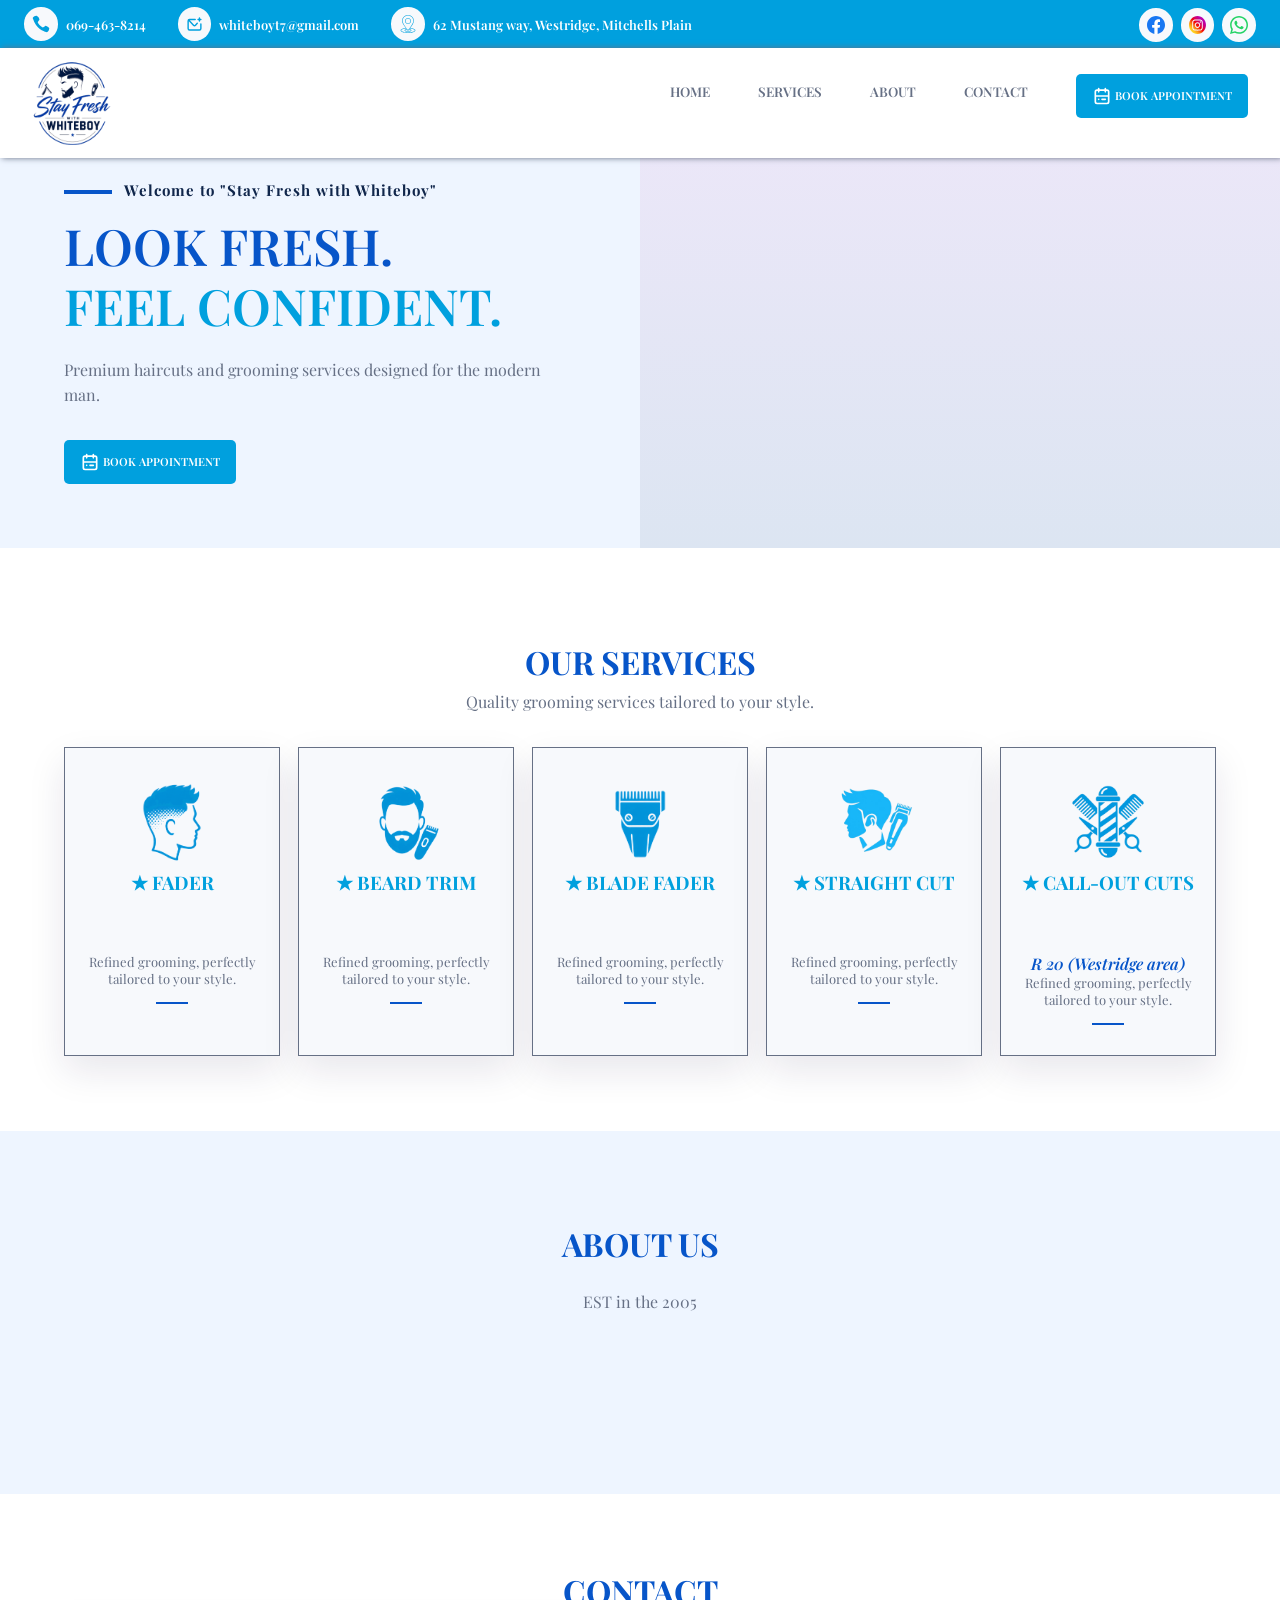
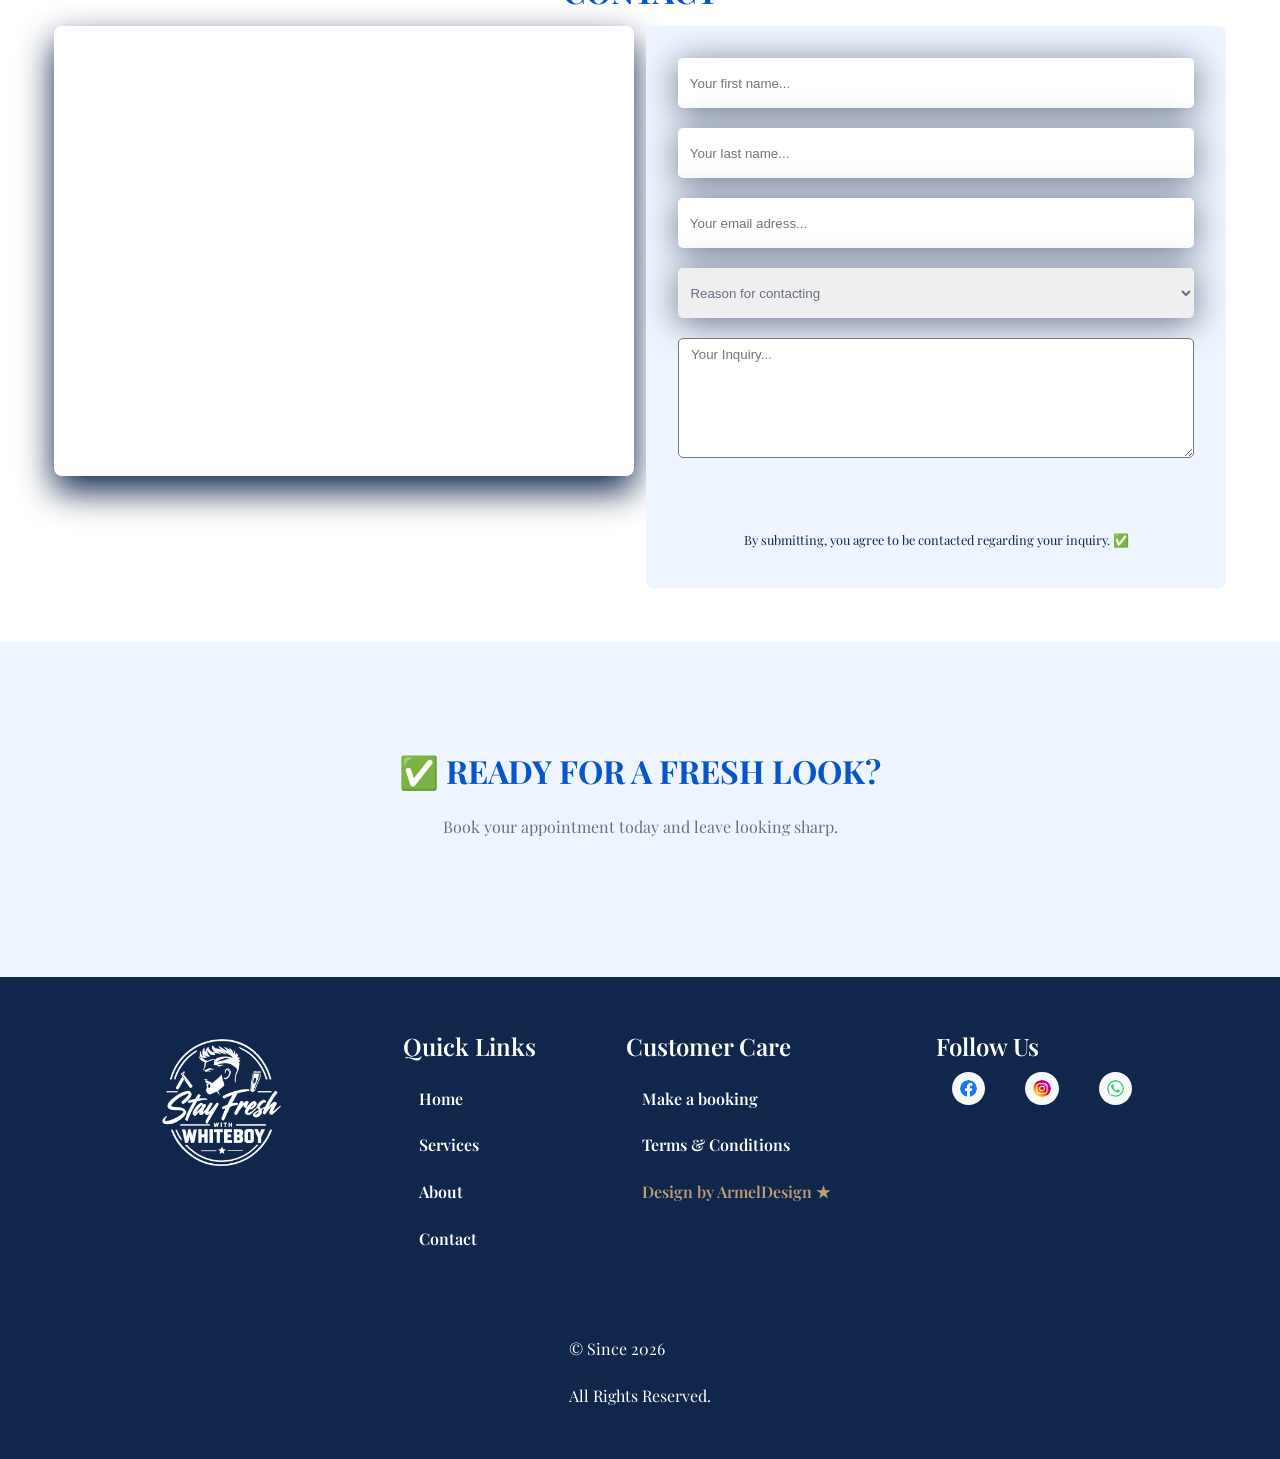
<file: index.html>
<!doctype html>
<html lang="en">
  <head>
    <meta charset="UTF-8" />
    <meta name="viewport" content="width=Fresh Whiteboy, initial-scale=1.0" />
    <title>Barber Shop | Stay Fresh with Whiteboy</title>
    <link rel="icon" type="image/x-icon" href="./icons/favicon.ico" />
    <link rel="stylesheet" href="./css/main.css" />
    <link rel="stylesheet" href="./css/components.css" />
    <style>
      /* ================= HERO SECTION ================= */

      .hero {
        width: 100%;
        min-height: 380px;
        margin-top: 7.2rem;
        display: grid;
        grid-template-columns: 1fr 1fr;
        background-color: var(--light-blue);
        overflow: hidden;
      }

      .hero-content {
        display: flex;
        flex-direction: column;
        justify-content: center;
        padding: clamp(2rem, 5vw, 6rem);
        box-sizing: border-box;
      }

      .welcome-text {
        color: var(--dark-blue);
        font-size: clamp(12px, 1.2vw, 15px);
        font-weight: 700;
        letter-spacing: 1px;
        line-height: 1.5;
        margin-bottom: 18px;
        animation: fadeIn 3s ease-in-out;
      }

      .welcome-text::before {
        content: "";
        display: inline-block;
        width: clamp(30px, 4vw, 48px);
        height: 4px;
        background: var(--blue);
        margin-right: 12px;
        vertical-align: middle;
      }

      .hero-content > h1,
      .hero-content > h2 {
        margin: 0;
        font-size: clamp(2.2rem, 5vw, 50px);
        line-height: 1.05;
        font-weight: 600;
        text-transform: uppercase;
        animation: fadeUp 2s ease forwards;
      }

      .hero-content > h1 {
        color: var(--blue);
      }

      .hero-content > h2 {
        color: var(--blue-theme);
        margin-top: 0.5rem;
      }

      .hero-content > p {
        max-width: 500px;
        font-size: clamp(0.9rem, 1.5vw, 1rem);
        line-height: 1.6;
        margin: 1.5rem 0 2rem;
        color: var(--gray);
      }
      .hero-content .btn-tp-1 {
        animation: fadeDown 2s ease forwards;
      }

      /* ================= HERO IMAGE ================= */

      .hero-image {
        width: 100%;
        min-height: 380px;

        background:
          linear-gradient(rgba(219, 65, 173, 0.08), rgba(8, 41, 87, 0.08)),
          url("https://images.unsplash.com/photo-1621607505145-a022ec52de64?q=80&w=1170&auto=format&fit=crop&ixlib=rb-4.1.0&ixid=M3wxMjA3fDB8MHxwaG90by1wYWdlfHx8fGVufDB8fHx8fA%3D%3D")
            center center / cover no-repeat;
        /* linear-gradient(rgba(219, 65, 173, 0.08), rgba(8, 41, 87, 0.08)),
          url("https://images.unsplash.com/photo-1621607505833-616916c46a25?q=80&w=1974&auto=format&fit=crop&ixlib=rb-4.1.0&ixid=M3wxMjA3fDB8MHxwaG90by1wYWdlfHx8fGVufDB8fHx8fA%3D%3D")
            center center / cover no-repeat; */
      }

      /* =================  HERO - RESPONSIVE TABLET ================= */

      @media (max-width: 900px) {
        .hero {
          margin-top: 6rem;
        }

        .hero-content {
          padding: 3rem;
        }

        .hero-content > h1,
        .hero-content > h2 {
          font-size: clamp(2rem, 5vw, 3rem);
        }

        .hero-image {
          min-height: 350px;
        }
      }

      /* =================  HERO - RESPONSIVE MOBILE ================= */

      @media (max-width: 790px) {
        .hero {
          display: grid;
          grid-template-columns: 1fr;

          margin-top: 5rem;
        }

        /* Image first on mobile */
        .hero-image {
          order: 1;
          width: 100%;
          min-height: 320px;
          background-position: center;
        }

        /* Content second */
        .hero-content {
          order: 2;

          padding: 3rem 2rem;
        }

        .hero-content > h1,
        .hero-content > h2 {
          font-size: clamp(2.2rem, 9vw, 3rem);
        }

        .hero-content > p {
          max-width: 600px;
        }
      }

      /* ================= HERO - RESPONSIVE SMALL MOBILE ================= */

      @media (max-width: 480px) {
        .hero {
          margin-top: 4rem;
        }

        .hero-image {
          min-height: 260px;
        }

        .hero-content {
          padding: 2.5rem 1.25rem;
        }

        .welcome-text {
          font-size: 12px;
          margin-bottom: 15px;
        }

        .welcome-text::before {
          width: 28px;
          height: 3px;
          margin-right: 8px;
        }

        .hero-content > h1,
        .hero-content > h2 {
          font-size: clamp(2rem, 11vw, 2.6rem);
        }

        .hero-content > h2 {
          margin-top: 0.3rem;
        }

        .hero-content > p {
          font-size: 0.9rem;
          line-height: 1.5;
          margin: 1.25rem 0 1.5rem;
        }
      }

      /* ================= HERO - RESPONSIVE VERY SMALL PHONES ================= */

      @media (max-width: 360px) {
        .hero-image {
          min-height: 230px;
        }

        .hero-content {
          padding: 2rem 1rem;
        }

        .hero-content > h1,
        .hero-content > h2 {
          font-size: 2rem;
        }
      }

      /* =================  SERVICES SECTION ================= */

      .services {
        background: var(--light-gray);
        padding: 65px 5% 75px;
        text-align: center;
        background-color: var(--white);
      }

      .section-label {
        text-transform: uppercase;
        color: var(--blue-theme);
        font-size: 13px;
        font-weight: 700;
        letter-spacing: 1px;
      }

      .section-label::before,
      .section-label::after {
        content: "";
        display: inline-block;
        width: 25px;
        height: 2px;
        background: var(--blue-theme);
        vertical-align: middle;
        margin: 0 13px;
      }
      .services > h2 {
        text-transform: uppercase;
        font-size: 32px;
        margin: 10px 0 8px;
        color: var(--blue);
      }
      .services-intro {
        color: var(--gray);
        margin-bottom: 35px;
      }
      .services-grid {
        margin: auto;
        display: grid;
        grid-template-columns: repeat(auto-fit, minmax(13rem, 1fr));
        gap: 18px;
      }
      .services-card {
        border: 1px solid #e5e9f0;
        background-color: var(--light-gray);
        padding: 30px 18px;
        min-height: 190px;
        transition: 0.3s;
        box-shadow: 0 15px 35px rgba(31, 23, 73, 0.1);
        border-color: var(--gray);
      }

      .services-card:hover {
        transform: translateY(-7px);
        box-shadow: 0 15px 35px rgba(0, 50, 120, 0.1);
        border-color: var(--blue);
        background-color: var(--light-blue);
      }

      .service-card h3 {
        font-size: 15px;
        margin-bottom: 12px;
      }

      .services-card > p {
        font-size: 13px;
        color: var(--gray);
      }

      .service-icon > img {
        height: 5.5rem;
      }
      .service-title {
        color: var(--blue-theme);
        text-transform: uppercase;
      }
      .service-price {
        color: var(--blue);
        font-size: 32px;
        font-weight: 600;
        margin-bottom: 15px;
      }
      .call-out-price {
        color: var(--blue);
        margin-bottom: 20px;
        font-weight: 600;
      }
      .service-line {
        width: 32px;
        height: 2px;
        background: var(--blue);
        margin: 15px auto 0;
      }

      /* =================  ABOUT SECTION ================= */
      .about {
        padding: 4rem;
        text-align: center;
        background-color: var(--light-blue);
      }
      .about > h2 {
        text-transform: uppercase;
        font-size: 32px;
        margin: 10px 0 8px;
        color: var(--blue);
      }

      .about > p {
        font-size: clamp(0.9rem, 1.5vw, 1rem);
        line-height: 1.6;
        margin: 1.5rem 0 2rem;
        color: var(--gray);
      }

      /* =================  CONTACT SECTION ================= */

      .contact {
        text-align: center;
        padding: 3rem;
        background-color: var(--white);
      }
      .contact > h2 {
        text-transform: uppercase;
        font-size: 32px;
        margin: 10px 0 8px;
        color: var(--blue);
      }

      .contact-grid {
        display: grid;
        grid-template-columns: repeat(2, 1fr);
      }
      .contact-map {
        margin: 0.4rem;
        border-radius: 8px;
      }
      .contact-map > iframe {
        min-height: 450px;
        width: 100%;
        box-shadow: 0 15px 35px var(--dark-blue);
        border-radius: 8px;
      }

      .contact-form {
        margin: 0.4rem;
        padding: 2rem;
        border-radius: 8px;
        background-color: var(--light-blue);
      }

      .contact-form > p {
        padding: 0.3rem;
        display: flex;
        justify-content: flex-start;
        color: var(--gray);
      }

      .contact-form-disclaimer {
        font-size: 0.8rem;
        padding: 0.5rem;
        color: var(--dark-blue);
        font-weight: 400;
      }
      /* ================= RESPONSIVE CONTACT SECTION =================  */
      @media (width <= 960px) {
        .contact {
          padding: 1rem;
        }
        .contact-grid {
          display: grid;
          grid-template-columns: 1fr;
        }

        .contact-map {
          order: 2;
        }
        .contact-map > iframe {
          border-radius: 0px;
          box-shadow: 0 15px 35px var(--white);
        }

        .contact-form {
          margin: none;
          order: 1;
          border-radius: 0px;
        }
      }

      /* ================= RESPONSIVE FORM =================  */

      .responsive-form {
        display: flex;
        flex-direction: column;
      }

      input,
      select {
        border: none;
        padding: 0.5rem;
        height: 50px;
        width: 100%;
        margin-bottom: 20px;
        border-radius: 5px;
        color: var(--gray);
        font-family:
          "Lucida Sans", "Lucida Sans Regular", "Lucida Grande",
          "Lucida Sans Unicode", Geneva, Verdana, sans-serif;
        box-shadow: 0 5px 35px var(--gray);
      }
      textarea {
        /* border: none; */
        padding: 0.5rem;
        height: 120px;
        width: 100%;
        margin-bottom: 20px;
        border-radius: 5px;
        color: var(--gray);
        font-family:
          "Lucida Sans", "Lucida Sans Regular", "Lucida Grande",
          "Lucida Sans Unicode", Geneva, Verdana, sans-serif;
        /* box-shadow: 0px 0px 35px var(--gray); */
      }

      /* =================  BOOKINGS BOTTOM BANNER SECTION ================= */
      .bookings {
        display: flex;
        flex-direction: column;
        align-items: center;
        padding: 4rem;
        background-color: var(--light-blue);
      }
      .bookings > h2 {
        padding: 1rem;
        text-transform: uppercase;
        font-size: 32px;
        margin: 10px 0 8px;
        color: var(--blue);
      }

      .bookings > p {
        padding-bottom: 2rem;
        color: var(--gray);
      }
    </style>
  </head>
  <body>
    <!-- -------------------- TOB BAR -------------------- -->
    <section id="top-bar"></section>

    <!-- -------------------- NAVIGATION -------------------- -->
    <section id="header"></section>

    <!-- -------------------- HERO -------------------- -->
    <section class="hero">
      <div class="hero-content">
        <div class="welcome-text">Welcome to "Stay Fresh with Whiteboy"</div>
        <h1>Look Fresh.</h1>
        <h2>Feel Confident.</h2>
        <p>
          Premium haircuts and grooming services designed for the modern man.
        </p>
        <a href="#bookings">
          <button class="btn-tp-1 flex-calendar-icon">
            <img src="./icons/calendar-icon.svg" alt="calendar-icon" />
            <p>Book Appointment</p>
          </button>
        </a>
      </div>
      <div class="hero-image"></div>
    </section>

    <!-- -------------------- SERVICES -------------------- -->
    <section class="services" id="services">
      <div class="section-label reveal">What We offer</div>
      <h2>Our Services</h2>
      <div class="services-intro">
        Quality grooming services tailored to your style.
      </div>

      <div class="services-grid">
        <div class="services-card">
          <div class="service-icon">
            <img src="./icons/fader.png" alt="fader-icon" />
          </div>
          <h3 class="service-title">★ Fader</h3>
          <div class="service-price reveal">R 80</div>
          <p>Refined grooming, perfectly tailored to your style.</p>
          <div class="service-line"></div>
        </div>
        <div class="services-card">
          <div class="service-icon">
            <img src="./icons/beard-trim-icon.png" alt="beard-trim-icon" />
          </div>
          <h3 class="service-title">★ Beard Trim</h3>
          <div class="service-price reveal">R 20</div>
          <p>Refined grooming, perfectly tailored to your style.</p>
          <div class="service-line"></div>
        </div>
        <div class="services-card">
          <div class="service-icon">
            <img src="./icons/blade-fader-icon.png" alt="blade-fader-icon" />
          </div>
          <h3 class="service-title">★ Blade Fader</h3>
          <div class="service-price reveal">R 100</div>
          <p>Refined grooming, perfectly tailored to your style.</p>
          <div class="service-line"></div>
        </div>
        <div class="services-card">
          <div class="service-icon">
            <img src="./icons/straight-cut-icon.png" alt="straight-cut-icon" />
          </div>
          <h3 class="service-title">★ Straight Cut</h3>
          <div class="service-price reveal">R 60</div>
          <p>Refined grooming, perfectly tailored to your style.</p>
          <div class="service-line"></div>
        </div>
        <div class="services-card">
          <div class="service-icon">
            <img
              src="./icons/call-out-service.png"
              alt="callout-service-icon"
            />
          </div>
          <h3 class="service-title">★ Call-out Cuts</h3>
          <div class="service-price reveal">R 70</div>
          <em class="call-out-price">R 20 (Westridge area)</em>
          <p>Refined grooming, perfectly tailored to your style.</p>
          <div class="service-line"></div>
        </div>
      </div>
    </section>

    <!-- -------------------- ABOUT -------------------- -->
    <section class="about" id="about">
      <div class="section-label reveal">Who we are</div>
      <h2>About Us</h2>
      <p>EST in the 2005</p>
      <p class="reveal">
        Sit back and relax while we make you feel fresh.<br />
        With over 20 years of experience, at
        <em style="color: #00a0de">"Stay Fresh with Whiteboy" </em> every cut is
        tailored to suit your style.
      </p>
    </section>

    <!-- -------------------- CONTACT  -------------------- -->
    <section class="contact" id="contact">
      <div class="section-label reveal reveal">Get in touch</div>
      <h2>Contact</h2>
      <div class="contact-grid">
        <div class="contact-map">
          <iframe
            src="https://www.google.com/maps/embed?pb=!1m18!1m12!1m3!1d3305.506365403057!2d18.59618457571667!3d-34.056531573155425!2m3!1f0!2f0!3f0!3m2!1i1024!2i768!4f13.1!3m3!1m2!1s0x1dcc46143db3fe89%3A0x16429d4fbd16965!2s62%20Mustang%20Way%2C%20Westridge%2C%20Cape%20Town%2C%207802!5e0!3m2!1sen!2sza!4v1789248679611!5m2!1sen!2sza"
            style="border: 0"
            allowfullscreen=""
            loading="lazy"
            referrerpolicy="strict-origin-when-cross-origin"
          ></iframe>
        </div>
        <div class="contact-form">
          <div class="responsive-form">
            <form action="https://api.web3forms.com/submit" method="POST">
              <input
                type="hidden"
                name="access_key"
                value="650f4ca2-2f46-41f9-9456-42963db00d62"
              />
              <input
                type="hidden"
                name="redirect"
                value="https://armel-nzawou-developer.github.io/Stay-Fresh-Whiteboy/message-sent-successfully.html"
              />
              <!-- redirect to thank you page -->
              <input
                type="hidden"
                name="subject"
                value="WhiteBoy - Inquiries"
              />
              <!-- email Subject  -->

              <!-- Input for first name -->
              <input
                type="text"
                id="first_name"
                name="first_name"
                placeholder=" Your first name..."
                required
              />

              <!-- Input for last name -->
              <input
                type="text"
                id="last_name"
                name="last_name"
                placeholder=" Your last name..."
                required
              />

              <!-- Input for email-->
              <input
                type="email"
                id="email"
                name="email"
                placeholder=" Your email adress..."
                required
              />

              <!-- Select tag for diffrent options -->
              <select id="inquiry" name="inquiry">
                <option value="">Reason for contacting</option>
                <option value="General Inquiry">General Inquiry</option>
                <option value="Cancellation">Cancellation</option>
                <option value="Call out">Call-out Cuts</option>
                <option value="Services offered">Services offered</option>
                <option value="Quote request">Quote request</option>
              </select>

              <!-- Textarea for Message -->
              <textarea
                name="Message"
                placeholder=" Your Inquiry..."
                required
              ></textarea>
              <!-- Submit Button -->
              <div>
                <button class="btn-tp-1 reveal" type="submit" value="submit">
                  Submit
                </button>
              </div>
              <div class="contact-form-disclaimer">
                By submitting, you agree to be contacted regarding your inquiry.
                ✅
              </div>
            </form>
          </div>
        </div>
      </div>
    </section>

    <!-- -------------------- BOOKINGS -------------------- -->
    <section class="bookings" id="bookings">
      <div class="section-label reveal">Make a booking</div>
      <h2>✅ Ready For a Fresh Look?</h2>
      <p>Book your appointment today and leave looking sharp.</p>
      <a target="_blank" href="./bookings.html">
        <button class="btn-tp-1 flex-calendar-icon reveal">
          <img src="./icons/calendar-icon.svg" alt="calendar-icon" />
          <p>Book Now</p>
        </button>
      </a>
    </section>

    <!-- -------------------- FOOTER -------------------- -->
    <section id="footer"></section>

    <script src="./js/topNavFooter.js"></script>
  </body>
</html>
</file>
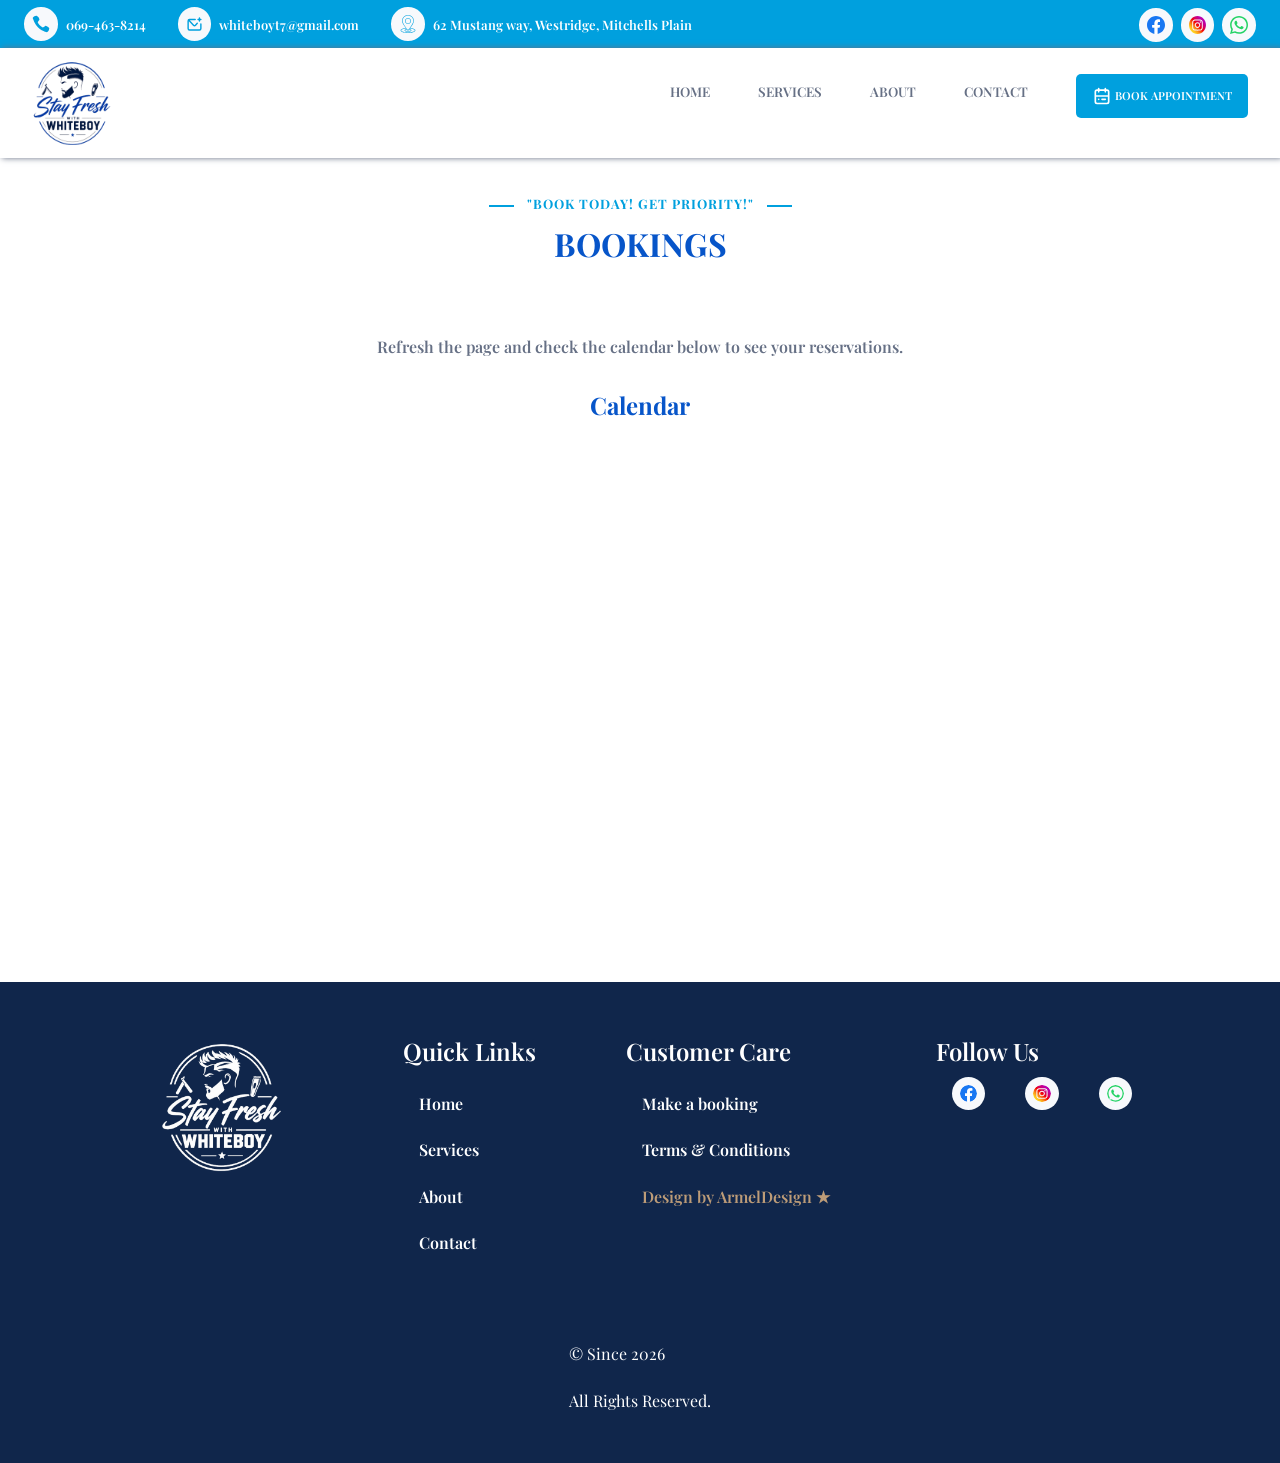
<file: bookings.html>
<!doctype html>
<html lang="en">
  <head>
    <meta charset="UTF-8" />
    <meta name="viewport" content="width=Fresh Whiteboy, initial-scale=1.0" />
    <title>Barber Shop | Stay Fresh with Whiteboy</title>
    <link rel="icon" type="image/x-icon" href="./icons/favicon.ico" />
    <link rel="stylesheet" href="./css/main.css" />
    <link rel="stylesheet" href="./css/components.css" />
    <style>
      /* =================  RESERVATION SECTION ================= */
      .reservation{
        display: flex;
        flex-direction: column;
        align-items: center;
        margin-top: 7.2rem;
        padding: 5rem;

      }

        .section-label {
        text-transform: uppercase;
        color: var(--blue-theme);
        font-size: 13px;
        font-weight: 700;
        letter-spacing: 1px;
      }

      .section-label::before,
      .section-label::after {
        content: "";
        display: inline-block;
        width: 25px;
        height: 2px;
        background: var(--blue-theme);
        vertical-align: middle;
        margin: 0 13px;
      }
      .reservation > h2 {
        text-transform: uppercase;
        font-size: 32px;
        margin: 10px 0 8px;
        color: var(--blue);
      }

      .reservation-item{
        padding: 1rem;
        display: flex;
        flex-direction: column;
       align-items: center;

      }  

      .reservation-form{
        padding: 0.5rem;
      }

      .reservation-calendar{
        padding-top: 1rem;
        display: flex;
        flex-direction: column;
       align-items: center;
      }
      .reservation-calendar > p, iframe{ 
    margin-top: 15px;
    font-weight: 600;
    color: var(--gray);
}

.reservation-calendar > iframe{
  height: 450px;
  width: 100%;
  min-width: 300px;
}
.reservation-calendar > h2{
  padding-top:2rem;
  color: var(--blue);
}
  </style>
  </head>
  
  <body>
    <!-- -------------------- TOB BAR -------------------- -->
    <section id="top-bar"></section>

    <!-- -------------------- NAVIGATION -------------------- -->
    <section class="navbar">
  <div class="outter-nav">
    <a href="./index.html"> <img src="./images/logo.png" alt="logo-image" /></a>
  </div>
  <!-- hamburger navigation -->
  <div class="hamburger">
    <input id="menu__toggle" type="checkbox" />
    <label class="menu__btn" for="menu__toggle">
      <span></span>
    </label>
    <div class="inner-nav">
      <div class="inner-nav-item">
        <a href="index.html">Home</a>
      </div>
      <div class="inner-nav-item">
        <a href="index.html#services">Services</a>
      </div>
      <div class="inner-nav-item">
        <a href="index.html#about">About</a>
      </div>
      <div class="inner-nav-item">
        <a href="index.html#contact">Contact </a>
      </div>
      <div class="inner-nav-item">
        <a  href="./bookings.html">
          <button class="btn-tp-1 flex-calendar-icon">
            <img src="./icons/calendar-icon.svg" alt="calendar-icon" />
            <p>Book Appointment</p>
          </button>
        </a>
      </div>
    </div>
  </div>
</section>

    <!-- -------------------- RESERVATION SECTION -------------------- -->
    <section class="reservation">
      <div class="section-label">"Book today! get priority!"</div>
      <h2>Bookings</h2>
      <div class="reservation-item">
          <div class="reservation-form">
          <!-- Google Calendar Appointment Scheduling begin -->
          <link href="https://calendar.google.com/calendar/scheduling-button-script.css" rel="stylesheet">
          <script src="https://calendar.google.com/calendar/scheduling-button-script.js" async></script>
          <script>
          (function() {
            var target = document.currentScript;
            window.addEventListener('load', function() {
              calendar.schedulingButton.load({
                url: 'https://calendar.google.com/calendar/appointments/schedules/AcZssZ1gEV4CZcy-HWeRkOPK08YCI6H9Ji_BecFfQrSkeDOcxmpwHcEhXlFeUcn9uIKuZlftbY2q0mrH?gv=true',
                color: '#00a0de',
                label: 'Schedule appointment',
                target,
              });
            });
          })();
          </script>
              <!-- end Google Calendar Appointment Scheduling -->
        </div>    
             <!-- Google Calendar -->
             <div class="reservation-calendar">
                 <p>Refresh the page and check the calendar below to see your reservations.</p>
                 <h2>Calendar</h2>
                 <iframe src="https://calendar.google.com/calendar/embed?src=armel.nzawou.developer%40gmail.com&ctz=Africa%2FJohannesburg" style="border: 0"  frameborder="0" scrolling="no"></iframe>
             </div>
    </section>


    <!-- -------------------- FOOTER -------------------- -->

    <section class="footer">
      <div class="footer-list">
        <ul class="footer-item">
          <li>
            <a class="logo-footer" href="#"
              ><img src="./images/logo-footer.png" alt="logo-footer" 
            /></a>
          </li>
        </ul>
      </div>
      <div class="footer-list">
        <ul class="footer-item">
          <li><h2>Quick Links</h2></li>
          <li><a href="./index.html">Home</a></li>
          <li><a href="./index.html#services">Services</a></li>
          <li><a href="./index.html#about">About</a></li>
          <li><a href="./index.html#contact">Contact</a></li>
        </ul>
      </div>
      <div class="footer-list">
        <ul class="footer-item">
          <li><h2>Customer Care</h2></li>
          <li><a target="_blank" href="./bookings.html">Make a booking </a></li>
          <li>
            <a
              href="./terms-and-conditions/Whiteboy Babershop - Terms and Conditions.pdf"
              >Terms & Conditions</a
            >
          </li>
          <li>
            <a target="_blank" href="https://armeldesign-solutions.web.app/">
              <span style="color: #bd9c78">Design by ArmelDesign ★</span>
            </a>
          </li>
        </ul>
      </div>
      <div class="footer-list">
        <ul class="footer-item">
          <li><h2>Follow Us</h2></li>
          <li>
            <div class="top-bar-inner">
              <div>
                <a href="https://www.facebook.com/" target="_blank"
                  ><img
                    class="rounded-icons"
                    src="./icons/facebook-icon.svg"
                    alt="facebook-icon"
                /></a>
              </div>
              <div>
                <a href="https://www.instagram.com/?hl=en" target="_blank"
                  ><img
                    class="rounded-icons"
                    src="./icons/instagram-icon.svg"
                    alt="instagram-icon"
                /></a>
              </div>
              <div>
                <a
                  href="https://wa.me/27694638214?text=Hello%2C%20I%20would%20like%20to%20book%20an%20appointment."
                  target="_blank"
                  ><img
                    class="rounded-icons"
                    src="./icons/whatsapp-icon.svg"
                    alt="whatsapp-icon"
                /></a>
              </div>
            </div>
          </li>
        </ul>
      </div>
      <div class="footer-list">
        <ul class="footer-item">
          <li>© Since 2026</li>
          <li>All Rights Reserved.</li>
        </ul>
      </div>
    </section>

    <script src="./js/topNavFooter.js"></script>
  </body>
</html>
</file>
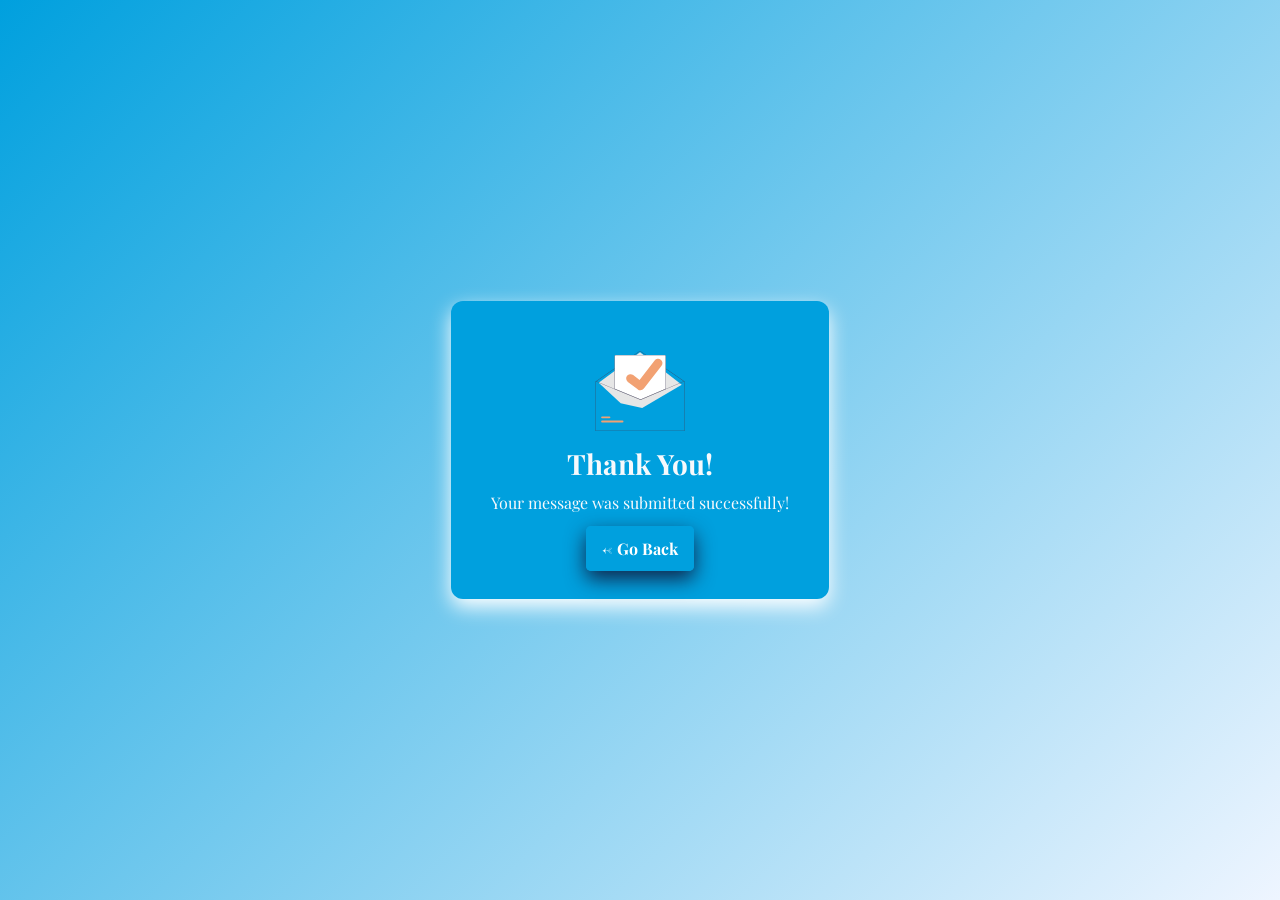
<file: message-sent-successfully.html>
<!doctype html>
<html lang="en-GB">
  <head>
    <meta charset="UTF-8" />
    <meta name="viewport" content="width=device-width, initial-scale=1.0" />
    <title>Stay Fresh With Whiteboy | Thank You for contacting !</title>
    <link rel="icon" type="image/png" href="./icons/favicon.ico" />
    <link rel="stylesheet" href="./css/main.css" />
    <link rel="stylesheet" href="./css/components.css" />
    <style>
      body {
        margin: 0;
        height: 100vh;
        display: flex;
        justify-content: center;
        align-items: center;
        background: linear-gradient(135deg, #00a0de, #eef5ff);
        font-family: "Segoe UI", Tahoma, Geneva, Verdana, sans-serif;
      }
      .thankyou-card {
        margin: 25px 25px;
        background: var(--blue-theme);
        border-radius: 12px;
        box-shadow: 0 8px 20px var(--white);
        padding: 40px;
        text-align: center;
        max-width: 400px;
        animation: fadeIn 1s ease-in-out;
      }

      .thankyou-card h1 {
        font-size: 28px;
        margin: 0;
        color: var(--light-gray);
      }
      .thankyou-card p {
        margin-bottom: 25px;
        font-size: 16px;
        margin-top: 10px;
        color: var(--light-gray);
      }
      .thankyou-card a {
        font-weight: 700;
        font-size:medium;
        color: var(--white);
        margin-top: 20px;
        text-decoration: none;
      }

      @keyframes fadeIn {
        from {
          opacity: 0;
          transform: translateY(20px);
        }
        to {
          opacity: 1;
          transform: translateY(0);
        }
      }
      .card-image > img {
        margin: 10px;
        height: 80px;
        animation: fadeIn 2s ease-in-out;
      }
      .btn-tp-1.btn-style{
        box-shadow: 0 8px 20px var(--dark-blue);
    }
    </style>
  </head>
  <body>
    <div class="thankyou-card ">
      <div class="card-image">
        <img
          src="./icons/sent-message-icon.svg"
          alt="sent-messge-icon"
        />
      </div>
      <h1>Thank You!</h1>
      <p>
        Your message was submitted successfully! 
      </p>
        <a class="btn-tp-1 btn-style" href="./index.html"> ← Go Back</a>
      </div>
    </div>
  </body>
</html>
</file>
<file: css/main.css>
/*  Global styles (RESET, colors, typography, layout)================ */

/* @import url("https://fonts.googleapis.com/css2?family=Lato:ital,wght@0,100;0,300;0,400;0,700;0,900;1,100;1,300;1,400;1,700;1,900&display=swap"); */

@import url("https://fonts.googleapis.com/css2?family=Playfair+Display:ital,wght@0,400..900;1,400..900&display=swap");

* {
  margin: 0;
  padding: 0;
  box-sizing: border-box;
  text-decoration: none;
  font-family: "Playfair Display", serif;
}

:root {
  --blue-theme: #00a0de;
  --blue: #0755c9;
  --dark-blue: #10264b;
  --light-blue: #eef5ff;
  --white: #ffffff;
  --gray: #667085;
  --light-gray: #f7f9fc;
}

html {
  scroll-behavior: smooth;
}

section {
  /* Adjust the pixels to match the exact section clicked on , on the nav bar */
  scroll-margin-top: 120px;
}
</file>
<file: css/components.css>
/* ================= STYLING FOR SHARED COMPONENTS =================   */

/* ================= TOP BAR =================   */
.top-bar {
  display: flex;
  background-color: var(--blue-theme);
  justify-content: space-between;
  color: var(--white);
  padding: 1.5rem;
  height: 1.8rem;
  position: fixed;
  width: 100%;
  top: 0;
  left: 0;
}
.top-bar-outer {
  display: flex;
  gap: 2rem;
}
.outer-flex-item {
  display: flex;
  align-items: center;
  gap: 0.5rem;
}
.outer-flex-item > P {
  font-size: small;
  font-weight: 600;
  white-space: inherit;
}

.rounded-icons {
  height: 2.1rem;
  width: 2.1rem;
  border-radius: 50%;
  padding: 0.5rem;
  background-color: var(--light-gray);
}
.rounded-icons:hover {
  padding: 0.03rem;
}
.top-bar-inner {
  display: flex;
  gap: 0.5rem;
  margin-top: -1rem;
}

/* ================= NAVIGATION =================   */
.navbar {
  display: flex;
  justify-content: space-between;
  list-style: none;
  padding: 1.5rem 0.5rem;
  background-color: var(--white);
  box-shadow: 2px 0px 6px var(--gray);
  height: 110px;
  position: fixed;
  top: 0;
  left: 0;
  width: 100%;
  z-index: 9999;
  margin-top: 3rem;
}
.outter-nav {
  margin: -1rem 1rem;
}
/* logo styling here */
.outter-nav img {
  height: 6rem;
}
.inner-nav {
  display: flex;
}
.inner-nav-item {
  margin: 0.5rem 1rem;
}
.inner-nav-item a {
  font-weight: 600;
  font-size: smaller;
  margin: 1rem 0.5rem;
  color: var(--gray);
  text-transform: uppercase;
}

/* styling for hover over bottom border */
.inner-nav-item a {
  position: relative;
}
.inner-nav-item a::after {
  content: "";
  position: absolute;
  width: 0%;
  height: 2px;
  background: var(--blue-theme);
  left: 0;
  bottom: -5px;
  transition: 0.3s;
}
.inner-nav-item a:hover::after {
  width: 100%;
}
/* END - styling for hover over bottom border */

.inner-nav-item button {
  margin: -1.7rem 0.5rem;
}

/* active page */
#header a.active {
  color: var(--gray);
}

.flex-calendar-icon > img {
  height: 20px;
}
.flex-calendar-icon {
  display: flex;
  align-items: center;
  gap: 3px;
}
/* ================= BUTTONS =================   */
.btn-tp-1 {
  border: none;
  background-color: var(--blue-theme);
  color: var(--white);

  font-weight: 600;
  padding: 0.75rem 1rem;
  min-width: 8rem;
  border-radius: 5px;
  cursor: pointer;
}
.btn-tp-1:hover {
  background-color: var(--gray);
  transition: scale(1.2);
}
.btn-tp-1 p {
  text-transform: uppercase;
  font-size: smaller;
}
/* ================= ANIMATIONS =================   */


/* ANIMATION 1 */

@keyframes myAnimation {
  from {
    right: 200px;
  }
  to {
    left: 200px;
  }
}

@keyframes fadeIn {
  from {
    opacity: 0;
    transform: translateY(20px);
  }
  to {
    opacity: 1;
    transform: translateY(0);
  }
}


/* ANIMATION 2 */
/*--reveal on scroll  --- */
.reveal {
  opacity: 0;
  transform: translateY(40px);

  animation: revealAnim linear forwards;
  animation-timeline: view();
  animation-range: entry 20% cover 40%;
}
@keyframes revealAnim {
  to {
    opacity: 1;
    transform: translateY(0);
  }
}
 /* ANIMATION 3 */
@keyframes fadeUp {
  from {
    opacity: 0;
    transform: translateY(40px);
  }
  to {
    opacity: 1;
    transform: translateY(0);
  }
}

@keyframes fadeDown {
  from {
    opacity: 0;
    transform: translateY(-40px);
  }
  to {
    opacity: 1;
    transform: translateY(0);
  }
}
/* ================= FOOTER =================   */
.footer {
  display: flex;
  justify-content: center;
  flex-wrap: wrap;
  gap: 4rem;
  padding: 2.5rem;
  background-color: var(--dark-blue);
}
.footer-list {
  display: flex;
  flex-direction: column;
  /* gap: 0.5rem; */
  list-style: none;
}
.footer-item {
  list-style: none;
}
.logo-footer > img {
  height: 150px;
}
.footer-item li {
  color: var(--white);
  padding: 0.8rem;
}
.footer-item h2 {
  font-size: x-large;
  font-weight: 600;
  color: var(--white);
}
.footer-item a {
  padding: 1rem;
  font-weight: 600;
  color: var(--white);
}

/* =================  RESPONSIVE FOOTER  ================= */
@media (width <= 960px) {
  .footer {
    display: flex;
    justify-content: center;
    flex-direction: column;
    gap: 1rem;
    background-color: var(--blue);
  }
}

/* ================= RESPONSIVE Top Bar & Navbar =================   */

/* top-bar */
@media screen and (max-width: 814px) {
  .top-bar {
    display: none !important;
  }
  .navbar {
    margin-top: 0;
  }
}

#menu__toggle {
  position: absolute;
  left: -9999px; /* moves horizontal navbar off-screen */
}

@media (width <= 970px) {
  .outter-nav img {
    width: 100%;
  }

  .inner-nav-item {
    text-align: center;
    margin-bottom: 30px;
  }
  .inner-nav-item a {
    color: var(--white);
  }

  #menu__toggle:checked ~ .menu__btn > span {
    transform: rotate(45deg);
  }
  #menu__toggle:checked ~ .menu__btn > span::before {
    top: 0;
    transform: rotate(0);
  }
  #menu__toggle:checked ~ .menu__btn > span::after {
    top: 0;
    transform: rotate(90deg);
  }
  #menu__toggle:checked ~ .inner-nav {
    visibility: visible;
    left: 0;
  }

  /* fadUp styling for the navbar on smaller screen */
  #menu__toggle:checked ~ .inner-nav {
    animation: fadeUp 1s ease forwards;
  }

  .menu__btn {
    display: flex;
    align-items: center;
    position: fixed;
    /* top: 20px; */
    right: 20px;
    width: 26px;
    height: 26px;
    margin: 5px 5px;
    cursor: pointer;
  }

  .menu__btn > span,
  .menu__btn > span::before,
  .menu__btn > span::after {
    display: block;
    position: absolute;
    width: 100%;
    height: 2px;
    background-color: var(--blue-theme);
    transition-duration: 0.25s;
  }

  .menu__btn > span::before {
    content: "";
    top: -8px;
  }
  .menu__btn > span::after {
    content: "";
    top: 8px;
  }
  #menu__toggle {
    opacity: 0;
  }
  .inner-nav {
    flex-direction: column;
    place-items: center;
    display: block;
    position: fixed;
    visibility: hidden;
    top: 115px;
    left: 100%;
    width: 100%;
    height: 100%;
    margin: 0;
    padding: 80px 15px;

    opacity: 0.9;
    box-shadow: 1px 0px 6px var(--gray);
    transition-duration: 0.55s;
    z-index: -1;
    background-color: rgb(52, 52, 52);
  }

  .footer-list {
    display: flex;
    flex-direction: column;
    justify-content: center;
  }
  .footer-list-item {
    margin: 0.5rem 0.5rem;
  }
  .copyright {
    height: 15vh;
    display: flex;
    flex-wrap: wrap;
    padding: 1.5rem 2.5rem;
  }
  .copyright > p {
    margin: 5px 5px;
  }
}
</file>
